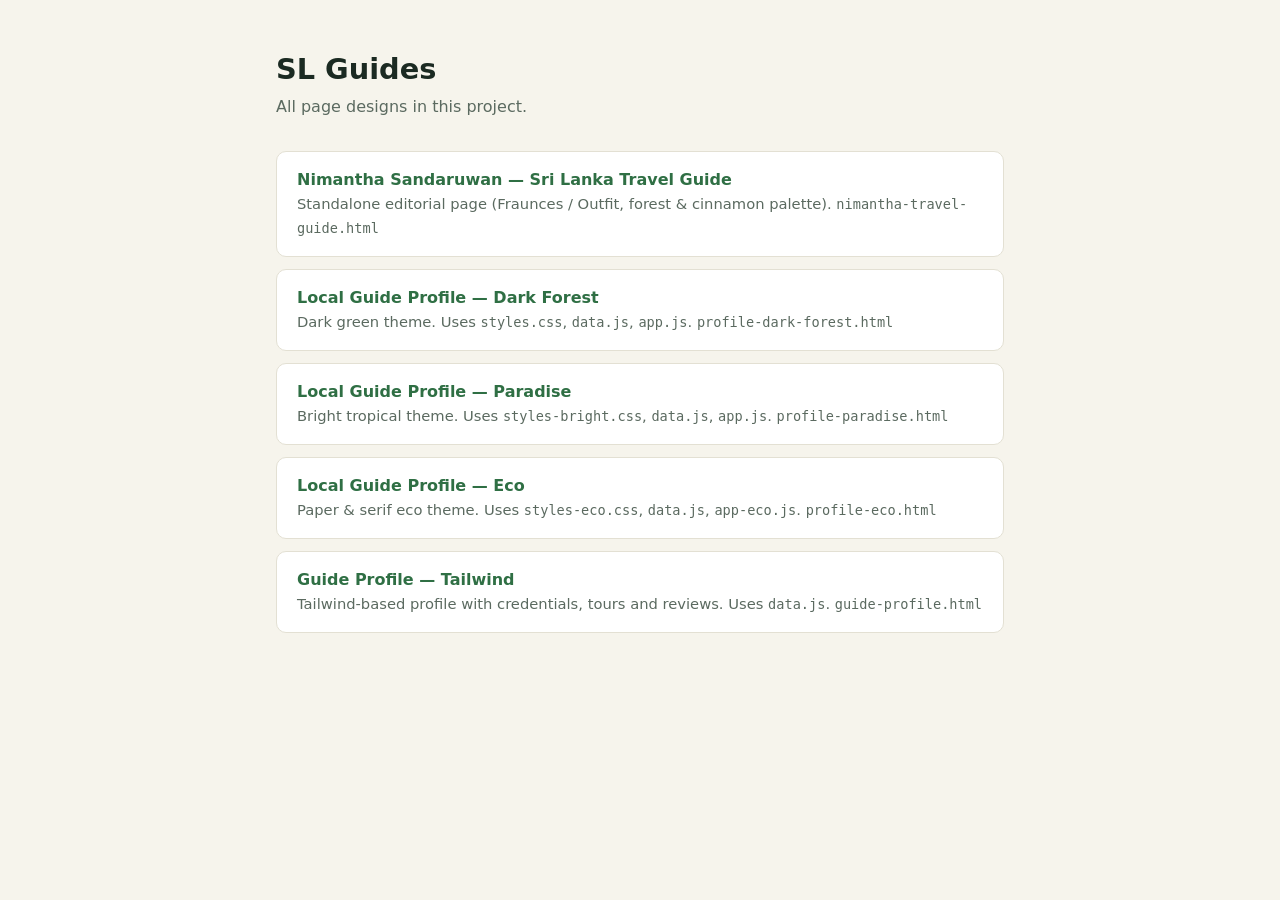
<file: index.html>
<!doctype html>
<html lang="en">
<head>
<meta charset="utf-8">
<meta name="viewport" content="width=device-width, initial-scale=1">
<title>SL Guides — Page Index</title>
<meta name="description" content="Index of all Sri Lanka guide page designs in this project.">
<style>
  :root{ --bg:#f6f4ec; --card:#fff; --ink:#1b2a22; --mute:#5b6a60; --accent:#2f6f44; --line:#e3e0d3; }
  @media (prefers-color-scheme: dark){
    :root{ --bg:#141c17; --card:#1d2821; --ink:#e4e8d6; --mute:#a2b095; --accent:#9bbd80; --line:#35493a; }
  }
  *{ box-sizing:border-box; }
  body{ margin:0; background:var(--bg); color:var(--ink); font:16px/1.5 system-ui,-apple-system,"Segoe UI",sans-serif; }
  main{ max-width:760px; margin:0 auto; padding:48px 16px; }
  h1{ margin:0 0 4px; font-size:1.8rem; }
  p.lead{ margin:0 0 32px; color:var(--mute); }
  ul{ list-style:none; margin:0; padding:0; display:grid; gap:12px; }
  a{ display:block; padding:16px 20px; background:var(--card); border:1px solid var(--line); border-radius:10px; color:inherit; text-decoration:none; transition:border-color .15s, transform .15s; }
  a:hover, a:focus-visible{ border-color:var(--accent); transform:translateY(-1px); outline:none; }
  strong{ display:block; color:var(--accent); }
  span{ color:var(--mute); font-size:.92rem; }
  code{ font-size:.85rem; }
</style>
</head>
<body>
<main>
  <h1>SL Guides</h1>
  <p class="lead">All page designs in this project.</p>
  <ul>
    <li><a href="nimantha-travel-guide.html">
      <strong>Nimantha Sandaruwan — Sri Lanka Travel Guide</strong>
      <span>Standalone editorial page (Fraunces / Outfit, forest &amp; cinnamon palette). <code>nimantha-travel-guide.html</code></span>
    </a></li>
    <li><a href="profile-dark-forest.html">
      <strong>Local Guide Profile — Dark Forest</strong>
      <span>Dark green theme. Uses <code>styles.css</code>, <code>data.js</code>, <code>app.js</code>. <code>profile-dark-forest.html</code></span>
    </a></li>
    <li><a href="profile-paradise.html">
      <strong>Local Guide Profile — Paradise</strong>
      <span>Bright tropical theme. Uses <code>styles-bright.css</code>, <code>data.js</code>, <code>app.js</code>. <code>profile-paradise.html</code></span>
    </a></li>
    <li><a href="profile-eco.html">
      <strong>Local Guide Profile — Eco</strong>
      <span>Paper &amp; serif eco theme. Uses <code>styles-eco.css</code>, <code>data.js</code>, <code>app-eco.js</code>. <code>profile-eco.html</code></span>
    </a></li>
    <li><a href="guide-profile.html">
      <strong>Guide Profile — Tailwind</strong>
      <span>Tailwind-based profile with credentials, tours and reviews. Uses <code>data.js</code>. <code>guide-profile.html</code></span>
    </a></li>
  </ul>
</main>
</body>
</html>
</file>
